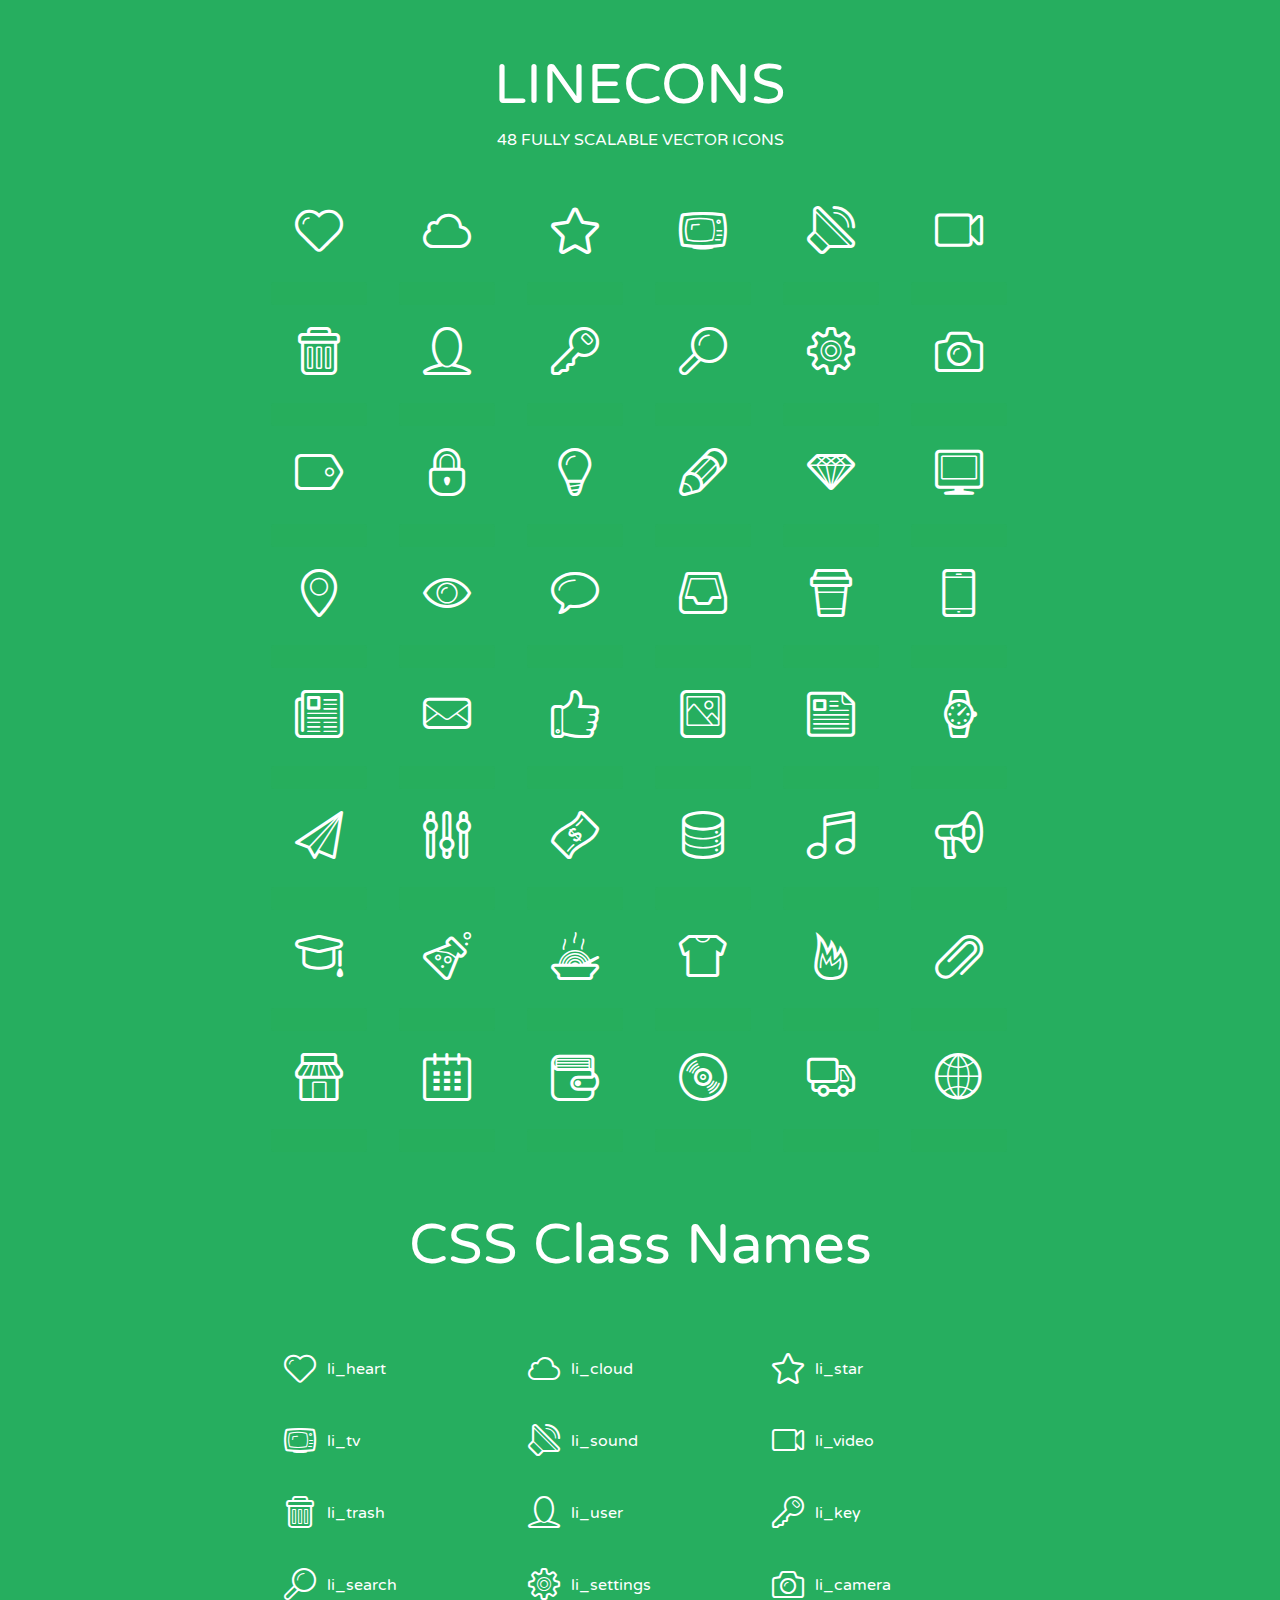
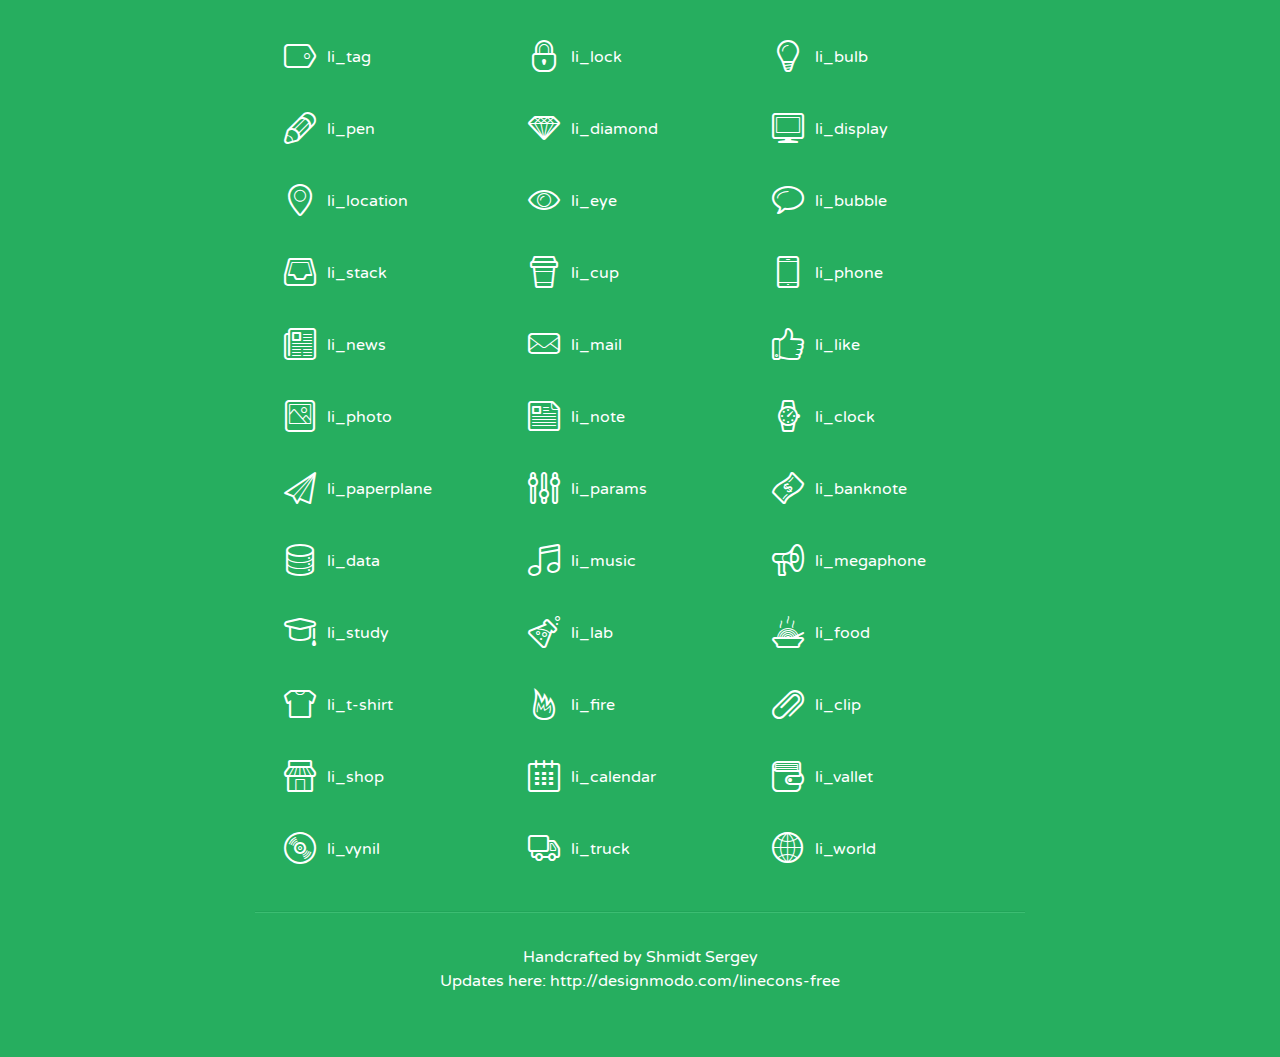
<file: src/static/assets/lineicons/index.html>
<!doctype html>
<html>
<head>
<title>LINECONS - 48 Fully Scalable Vector Icons</title>
<link rel="stylesheet" href="style.css" />
<link href='http://fonts.googleapis.com/css?family=Varela+Round' rel='stylesheet' type='text/css'>
<!--[if lte IE 7]><script src="lte-ie7.js"></script><![endif]-->

<!-- 

Thanks http://icomoon.io/app/ for amazing service!

-->


<style>
	section, header, footer {display: block;}
	body {
		font-family: 'Varela Round', sans-serif;
		color: #333333;
		line-height: 1.5;
		font-size: 16px;
		background:#26ae5f;
		color:white;
		-moz-text-shadow: 0 1px 1px rgba(0, 0, 0, 0.21);
		-webkit-text-shadow: 0 1px 1px rgba(0, 0, 0, 0.21);
	}
	* {
		-moz-box-sizing: border-box;
		-webkit-box-sizing: border-box;
		box-sizing: border-box;
		margin: 0;
		padding: 0;
	}
	.glyph {
		float: left;
		text-align: center;
		padding: .5em;
		margin: 0 .5em;
		width: 7em;
		border-radius: .375em;
		top:0;
		position:relative;
		-webkit-transition:0.2s ease-in;
		-o-transition:0.2s ease-in;
		-moz-transition:0.2s ease-in;
		-ie-transition:0.2s ease-in;
		transition:0.2s ease-in;
	}
	.glyph input {
		width: 100%;
		text-align: center;
		font-family: consolas, monospace;
		border-radius:3px;
		border:none;
		padding:4px;
		background:#26AE5C;
		color:#26AE5C;
		-webkit-transition:0.2s ease-in;
		-o-transition:0.2s ease-in;
		-moz-transition:0.2s ease-in;
		-ie-transition:0.2s ease-in;
		transition:0.2s ease-in;
	}
	.glyph:hover input {
		background:#26ae5f;
		padding:4px;
		color:#ffffff;
	}
	.glyph:hover {
		-webkit-transition: all 0.5s ease-out;
		background:#222821;
		color:#fff;
		text-shadow: none;
		-moz-text-shadow: none;
		-webkit-text-shadow: none;
		top:-5px;
		position:relative;
	}
	.glyph input, .mtm {
		margin-top: .75em;
	}
	.w-main {
		width: 770px;
		text-align:center;
	}
	.centered {
		margin-left: auto;
		margin-right: auto;
	}
	.fs1 {
		font-size: 3em;
	}
	header {
		margin: 2em 0;
		padding-bottom: .5em;
	}
	header h1 {
		font-size: 3.5em;
		font-weight: normal;
	}
	.clearfix:before, .clearfix:after { content: ""; display: table; }
	.clearfix:after, .clear { clear: both; }
	footer {
		margin: 2em 0;
		padding: 2em 0;
		border-top: 1px solid rgb(60, 189, 114);
		box-shadow: 0 -1px rgb(33, 165, 89);
	}
	a, a:visited {
		color: #ffffff; text-decoration:none;
	}
	a:hover, a:focus {color: #222821; text-decoration:none;}
	.box1 {
		display: inline-block;
		width: 14em;
		padding: .25em .5em;
		margin: .5em 1em .5em 0;
		text-align:left;
		
	}
	.box1 span { 
		font-size:2em;
		position: relative;
		top: 0.25em;
		margin-right: 0.1em;
	}
</style>
</head>
<body>
	<div class="w-main centered">
	<section class="mtm clearfix" id="glyphs">
	<header>
		<h1>LINECONS</h1>
		<p>48 FULLY SCALABLE VECTOR ICONS</p>
	</header>
	<div class="glyph">
		<div class="fs1" aria-hidden="true" data-icon="&#xe000;"></div>
		<input type="text" readonly="readonly" value="&amp;#xe000;" />
	</div>
	<div class="glyph">
		<div class="fs1" aria-hidden="true" data-icon="&#xe001;"></div>
		<input type="text" readonly="readonly" value="&amp;#xe001;" />
	</div>
	<div class="glyph">
		<div class="fs1" aria-hidden="true" data-icon="&#xe002;"></div>
		<input type="text" readonly="readonly" value="&amp;#xe002;" />
	</div>
	<div class="glyph">
		<div class="fs1" aria-hidden="true" data-icon="&#xe003;"></div>
		<input type="text" readonly="readonly" value="&amp;#xe003;" />
	</div>
	<div class="glyph">
		<div class="fs1" aria-hidden="true" data-icon="&#xe004;"></div>
		<input type="text" readonly="readonly" value="&amp;#xe004;" />
	</div>
	<div class="glyph">
		<div class="fs1" aria-hidden="true" data-icon="&#xe005;"></div>
		<input type="text" readonly="readonly" value="&amp;#xe005;" />
	</div>
	<div class="glyph">
		<div class="fs1" aria-hidden="true" data-icon="&#xe006;"></div>
		<input type="text" readonly="readonly" value="&amp;#xe006;" />
	</div>
	<div class="glyph">
		<div class="fs1" aria-hidden="true" data-icon="&#xe007;"></div>
		<input type="text" readonly="readonly" value="&amp;#xe007;" />
	</div>
	<div class="glyph">
		<div class="fs1" aria-hidden="true" data-icon="&#xe008;"></div>
		<input type="text" readonly="readonly" value="&amp;#xe008;" />
	</div>
	<div class="glyph">
		<div class="fs1" aria-hidden="true" data-icon="&#xe009;"></div>
		<input type="text" readonly="readonly" value="&amp;#xe009;" />
	</div>
	<div class="glyph">
		<div class="fs1" aria-hidden="true" data-icon="&#xe00a;"></div>
		<input type="text" readonly="readonly" value="&amp;#xe00a;" />
	</div>
	<div class="glyph">
		<div class="fs1" aria-hidden="true" data-icon="&#xe00b;"></div>
		<input type="text" readonly="readonly" value="&amp;#xe00b;" />
	</div>
	<div class="glyph">
		<div class="fs1" aria-hidden="true" data-icon="&#xe00c;"></div>
		<input type="text" readonly="readonly" value="&amp;#xe00c;" />
	</div>
	<div class="glyph">
		<div class="fs1" aria-hidden="true" data-icon="&#xe00d;"></div>
		<input type="text" readonly="readonly" value="&amp;#xe00d;" />
	</div>
	<div class="glyph">
		<div class="fs1" aria-hidden="true" data-icon="&#xe00e;"></div>
		<input type="text" readonly="readonly" value="&amp;#xe00e;" />
	</div>
	<div class="glyph">
		<div class="fs1" aria-hidden="true" data-icon="&#xe00f;"></div>
		<input type="text" readonly="readonly" value="&amp;#xe00f;" />
	</div>
	<div class="glyph">
		<div class="fs1" aria-hidden="true" data-icon="&#xe010;"></div>
		<input type="text" readonly="readonly" value="&amp;#xe010;" />
	</div>
	<div class="glyph">
		<div class="fs1" aria-hidden="true" data-icon="&#xe011;"></div>
		<input type="text" readonly="readonly" value="&amp;#xe011;" />
	</div>
	<div class="glyph">
		<div class="fs1" aria-hidden="true" data-icon="&#xe012;"></div>
		<input type="text" readonly="readonly" value="&amp;#xe012;" />
	</div>
	<div class="glyph">
		<div class="fs1" aria-hidden="true" data-icon="&#xe013;"></div>
		<input type="text" readonly="readonly" value="&amp;#xe013;" />
	</div>
	<div class="glyph">
		<div class="fs1" aria-hidden="true" data-icon="&#xe014;"></div>
		<input type="text" readonly="readonly" value="&amp;#xe014;" />
	</div>
	<div class="glyph">
		<div class="fs1" aria-hidden="true" data-icon="&#xe015;"></div>
		<input type="text" readonly="readonly" value="&amp;#xe015;" />
	</div>
	<div class="glyph">
		<div class="fs1" aria-hidden="true" data-icon="&#xe016;"></div>
		<input type="text" readonly="readonly" value="&amp;#xe016;" />
	</div>
	<div class="glyph">
		<div class="fs1" aria-hidden="true" data-icon="&#xe017;"></div>
		<input type="text" readonly="readonly" value="&amp;#xe017;" />
	</div>
	<div class="glyph">
		<div class="fs1" aria-hidden="true" data-icon="&#xe018;"></div>
		<input type="text" readonly="readonly" value="&amp;#xe018;" />
	</div>
	<div class="glyph">
		<div class="fs1" aria-hidden="true" data-icon="&#xe019;"></div>
		<input type="text" readonly="readonly" value="&amp;#xe019;" />
	</div>
	<div class="glyph">
		<div class="fs1" aria-hidden="true" data-icon="&#xe01a;"></div>
		<input type="text" readonly="readonly" value="&amp;#xe01a;" />
	</div>
	<div class="glyph">
		<div class="fs1" aria-hidden="true" data-icon="&#xe01b;"></div>
		<input type="text" readonly="readonly" value="&amp;#xe01b;" />
	</div>
	<div class="glyph">
		<div class="fs1" aria-hidden="true" data-icon="&#xe01c;"></div>
		<input type="text" readonly="readonly" value="&amp;#xe01c;" />
	</div>
	<div class="glyph">
		<div class="fs1" aria-hidden="true" data-icon="&#xe01d;"></div>
		<input type="text" readonly="readonly" value="&amp;#xe01d;" />
	</div>
	<div class="glyph">
		<div class="fs1" aria-hidden="true" data-icon="&#xe01e;"></div>
		<input type="text" readonly="readonly" value="&amp;#xe01e;" />
	</div>
	<div class="glyph">
		<div class="fs1" aria-hidden="true" data-icon="&#xe01f;"></div>
		<input type="text" readonly="readonly" value="&amp;#xe01f;" />
	</div>
	<div class="glyph">
		<div class="fs1" aria-hidden="true" data-icon="&#xe020;"></div>
		<input type="text" readonly="readonly" value="&amp;#xe020;" />
	</div>
	<div class="glyph">
		<div class="fs1" aria-hidden="true" data-icon="&#xe021;"></div>
		<input type="text" readonly="readonly" value="&amp;#xe021;" />
	</div>
	<div class="glyph">
		<div class="fs1" aria-hidden="true" data-icon="&#xe022;"></div>
		<input type="text" readonly="readonly" value="&amp;#xe022;" />
	</div>
	<div class="glyph">
		<div class="fs1" aria-hidden="true" data-icon="&#xe023;"></div>
		<input type="text" readonly="readonly" value="&amp;#xe023;" />
	</div>
	<div class="glyph">
		<div class="fs1" aria-hidden="true" data-icon="&#xe024;"></div>
		<input type="text" readonly="readonly" value="&amp;#xe024;" />
	</div>
	<div class="glyph">
		<div class="fs1" aria-hidden="true" data-icon="&#xe025;"></div>
		<input type="text" readonly="readonly" value="&amp;#xe025;" />
	</div>
	<div class="glyph">
		<div class="fs1" aria-hidden="true" data-icon="&#xe026;"></div>
		<input type="text" readonly="readonly" value="&amp;#xe026;" />
	</div>
	<div class="glyph">
		<div class="fs1" aria-hidden="true" data-icon="&#xe027;"></div>
		<input type="text" readonly="readonly" value="&amp;#xe027;" />
	</div>
	<div class="glyph">
		<div class="fs1" aria-hidden="true" data-icon="&#xe028;"></div>
		<input type="text" readonly="readonly" value="&amp;#xe028;" />
	</div>
	<div class="glyph">
		<div class="fs1" aria-hidden="true" data-icon="&#xe029;"></div>
		<input type="text" readonly="readonly" value="&amp;#xe029;" />
	</div>
	<div class="glyph">
		<div class="fs1" aria-hidden="true" data-icon="&#xe02a;"></div>
		<input type="text" readonly="readonly" value="&amp;#xe02a;" />
	</div>
	<div class="glyph">
		<div class="fs1" aria-hidden="true" data-icon="&#xe02b;"></div>
		<input type="text" readonly="readonly" value="&amp;#xe02b;" />
	</div>
	<div class="glyph">
		<div class="fs1" aria-hidden="true" data-icon="&#xe02c;"></div>
		<input type="text" readonly="readonly" value="&amp;#xe02c;" />
	</div>
	<div class="glyph">
		<div class="fs1" aria-hidden="true" data-icon="&#xe02d;"></div>
		<input type="text" readonly="readonly" value="&amp;#xe02d;" />
	</div>
	<div class="glyph">
		<div class="fs1" aria-hidden="true" data-icon="&#xe02e;"></div>
		<input type="text" readonly="readonly" value="&amp;#xe02e;" />
	</div>
	<div class="glyph">
		<div class="fs1" aria-hidden="true" data-icon="&#xe02f;"></div>
		<input type="text" readonly="readonly" value="&amp;#xe02f;" />
	</div>
	</section>
	<div class="clear"></div>
	<section class="mtm clearfix" id="glyphs">
	<header>
		<h1>CSS Class Names</h1>
	</header>
	<span class="box1">
		<span aria-hidden="true" class="li_heart"></span>
		&nbsp;li_heart
	</span>
	<span class="box1">
		<span aria-hidden="true" class="li_cloud"></span>
		&nbsp;li_cloud
	</span>
	<span class="box1">
		<span aria-hidden="true" class="li_star"></span>
		&nbsp;li_star
	</span>
	<span class="box1">
		<span aria-hidden="true" class="li_tv"></span>
		&nbsp;li_tv
	</span>
	<span class="box1">
		<span aria-hidden="true" class="li_sound"></span>
		&nbsp;li_sound
	</span>
	<span class="box1">
		<span aria-hidden="true" class="li_video"></span>
		&nbsp;li_video
	</span>
	<span class="box1">
		<span aria-hidden="true" class="li_trash"></span>
		&nbsp;li_trash
	</span>
	<span class="box1">
		<span aria-hidden="true" class="li_user"></span>
		&nbsp;li_user
	</span>
	<span class="box1">
		<span aria-hidden="true" class="li_key"></span>
		&nbsp;li_key
	</span>
	<span class="box1">
		<span aria-hidden="true" class="li_search"></span>
		&nbsp;li_search
	</span>
	<span class="box1">
		<span aria-hidden="true" class="li_settings"></span>
		&nbsp;li_settings
	</span>
	<span class="box1">
		<span aria-hidden="true" class="li_camera"></span>
		&nbsp;li_camera
	</span>
	<span class="box1">
		<span aria-hidden="true" class="li_tag"></span>
		&nbsp;li_tag
	</span>
	<span class="box1">
		<span aria-hidden="true" class="li_lock"></span>
		&nbsp;li_lock
	</span>
	<span class="box1">
		<span aria-hidden="true" class="li_bulb"></span>
		&nbsp;li_bulb
	</span>
	<span class="box1">
		<span aria-hidden="true" class="li_pen"></span>
		&nbsp;li_pen
	</span>
	<span class="box1">
		<span aria-hidden="true" class="li_diamond"></span>
		&nbsp;li_diamond
	</span>
	<span class="box1">
		<span aria-hidden="true" class="li_display"></span>
		&nbsp;li_display
	</span>
	<span class="box1">
		<span aria-hidden="true" class="li_location"></span>
		&nbsp;li_location
	</span>
	<span class="box1">
		<span aria-hidden="true" class="li_eye"></span>
		&nbsp;li_eye
	</span>
	<span class="box1">
		<span aria-hidden="true" class="li_bubble"></span>
		&nbsp;li_bubble
	</span>
	<span class="box1">
		<span aria-hidden="true" class="li_stack"></span>
		&nbsp;li_stack
	</span>
	<span class="box1">
		<span aria-hidden="true" class="li_cup"></span>
		&nbsp;li_cup
	</span>
	<span class="box1">
		<span aria-hidden="true" class="li_phone"></span>
		&nbsp;li_phone
	</span>
	<span class="box1">
		<span aria-hidden="true" class="li_news"></span>
		&nbsp;li_news
	</span>
	<span class="box1">
		<span aria-hidden="true" class="li_mail"></span>
		&nbsp;li_mail
	</span>
	<span class="box1">
		<span aria-hidden="true" class="li_like"></span>
		&nbsp;li_like
	</span>
	<span class="box1">
		<span aria-hidden="true" class="li_photo"></span>
		&nbsp;li_photo
	</span>
	<span class="box1">
		<span aria-hidden="true" class="li_note"></span>
		&nbsp;li_note
	</span>
	<span class="box1">
		<span aria-hidden="true" class="li_clock"></span>
		&nbsp;li_clock
	</span>
	<span class="box1">
		<span aria-hidden="true" class="li_paperplane"></span>
		&nbsp;li_paperplane
	</span>
	<span class="box1">
		<span aria-hidden="true" class="li_params"></span>
		&nbsp;li_params
	</span>
	<span class="box1">
		<span aria-hidden="true" class="li_banknote"></span>
		&nbsp;li_banknote
	</span>
	<span class="box1">
		<span aria-hidden="true" class="li_data"></span>
		&nbsp;li_data
	</span>
	<span class="box1">
		<span aria-hidden="true" class="li_music"></span>
		&nbsp;li_music
	</span>
	<span class="box1">
		<span aria-hidden="true" class="li_megaphone"></span>
		&nbsp;li_megaphone
	</span>
	<span class="box1">
		<span aria-hidden="true" class="li_study"></span>
		&nbsp;li_study
	</span>
	<span class="box1">
		<span aria-hidden="true" class="li_lab"></span>
		&nbsp;li_lab
	</span>
	<span class="box1">
		<span aria-hidden="true" class="li_food"></span>
		&nbsp;li_food
	</span>
	<span class="box1">
		<span aria-hidden="true" class="li_t-shirt"></span>
		&nbsp;li_t-shirt
	</span>
	<span class="box1">
		<span aria-hidden="true" class="li_fire"></span>
		&nbsp;li_fire
	</span>
	<span class="box1">
		<span aria-hidden="true" class="li_clip"></span>
		&nbsp;li_clip
	</span>
	<span class="box1">
		<span aria-hidden="true" class="li_shop"></span>
		&nbsp;li_shop
	</span>
	<span class="box1">
		<span aria-hidden="true" class="li_calendar"></span>
		&nbsp;li_calendar
	</span>
	<span class="box1">
		<span aria-hidden="true" class="li_vallet"></span>
		&nbsp;li_vallet
	</span>
	<span class="box1">
		<span aria-hidden="true" class="li_vynil"></span>
		&nbsp;li_vynil
	</span>
	<span class="box1">
		<span aria-hidden="true" class="li_truck"></span>
		&nbsp;li_truck
	</span>
	<span class="box1">
		<span aria-hidden="true" class="li_world"></span>
		&nbsp;li_world
	</span>
	</section>
	<footer>
		<p>Handcrafted by <a href="http://shmidt.in">Shmidt Sergey</a></p>
		<p>Updates here: <a href="http://designmodo.com/linecons-free">http://designmodo.com/linecons-free</a></p>
	</footer>
	</div>
	<script>
	document.getElementById("glyphs").addEventListener("click", function(e) {
		var target = e.target;
		if (target.tagName === "INPUT") {
			target.select();
		}
	});
	</script>
</body>
</html>
</file>
<file: src/static/assets/lineicons/style.css>
@font-face {
	font-family: 'linecons';
	src:url('fonts/linecons.eot');
}
@font-face {
	font-family: 'linecons';
	src: url([data-uri]) format('svg'),
		 url([data-uri]) format('truetype');
	font-weight: normal;
	font-style: normal;
}

/* Use the following CSS code if you want to use data attributes for inserting your icons */
[data-icon]:before {
	font-family: 'linecons';
	content: attr(data-icon);
	speak: none;
	font-weight: normal;
	line-height: 1;
	-webkit-font-smoothing: antialiased;
}

/* Use the following CSS code if you want to have a class per icon */
[class^="li_"]:before, [class*=" li_"]:before {
	font-family: 'linecons';
	font-style: normal;
	speak: none;
	font-weight: normal;
	line-height: 1;
	-webkit-font-smoothing: antialiased;
}
.li_heart:before {
	content: "\e000";
}
.li_cloud:before {
	content: "\e001";
}
.li_star:before {
	content: "\e002";
}
.li_tv:before {
	content: "\e003";
}
.li_sound:before {
	content: "\e004";
}
.li_video:before {
	content: "\e005";
}
.li_trash:before {
	content: "\e006";
}
.li_user:before {
	content: "\e007";
}
.li_key:before {
	content: "\e008";
}
.li_search:before {
	content: "\e009";
}
.li_settings:before {
	content: "\e00a";
}
.li_camera:before {
	content: "\e00b";
}
.li_tag:before {
	content: "\e00c";
}
.li_lock:before {
	content: "\e00d";
}
.li_bulb:before {
	content: "\e00e";
}
.li_pen:before {
	content: "\e00f";
}
.li_diamond:before {
	content: "\e010";
}
.li_display:before {
	content: "\e011";
}
.li_location:before {
	content: "\e012";
}
.li_eye:before {
	content: "\e013";
}
.li_bubble:before {
	content: "\e014";
}
.li_stack:before {
	content: "\e015";
}
.li_cup:before {
	content: "\e016";
}
.li_phone:before {
	content: "\e017";
}
.li_news:before {
	content: "\e018";
}
.li_mail:before {
	content: "\e019";
}
.li_like:before {
	content: "\e01a";
}
.li_photo:before {
	content: "\e01b";
}
.li_note:before {
	content: "\e01c";
}
.li_clock:before {
	content: "\e01d";
}
.li_paperplane:before {
	content: "\e01e";
}
.li_params:before {
	content: "\e01f";
}
.li_banknote:before {
	content: "\e020";
}
.li_data:before {
	content: "\e021";
}
.li_music:before {
	content: "\e022";
}
.li_megaphone:before {
	content: "\e023";
}
.li_study:before {
	content: "\e024";
}
.li_lab:before {
	content: "\e025";
}
.li_food:before {
	content: "\e026";
}
.li_t-shirt:before {
	content: "\e027";
}
.li_fire:before {
	content: "\e028";
}
.li_clip:before {
	content: "\e029";
}
.li_shop:before {
	content: "\e02a";
}
.li_calendar:before {
	content: "\e02b";
}
.li_vallet:before {
	content: "\e02c";
}
.li_vynil:before {
	content: "\e02d";
}
.li_truck:before {
	content: "\e02e";
}
.li_world:before {
	content: "\e02f";
}
</file>
